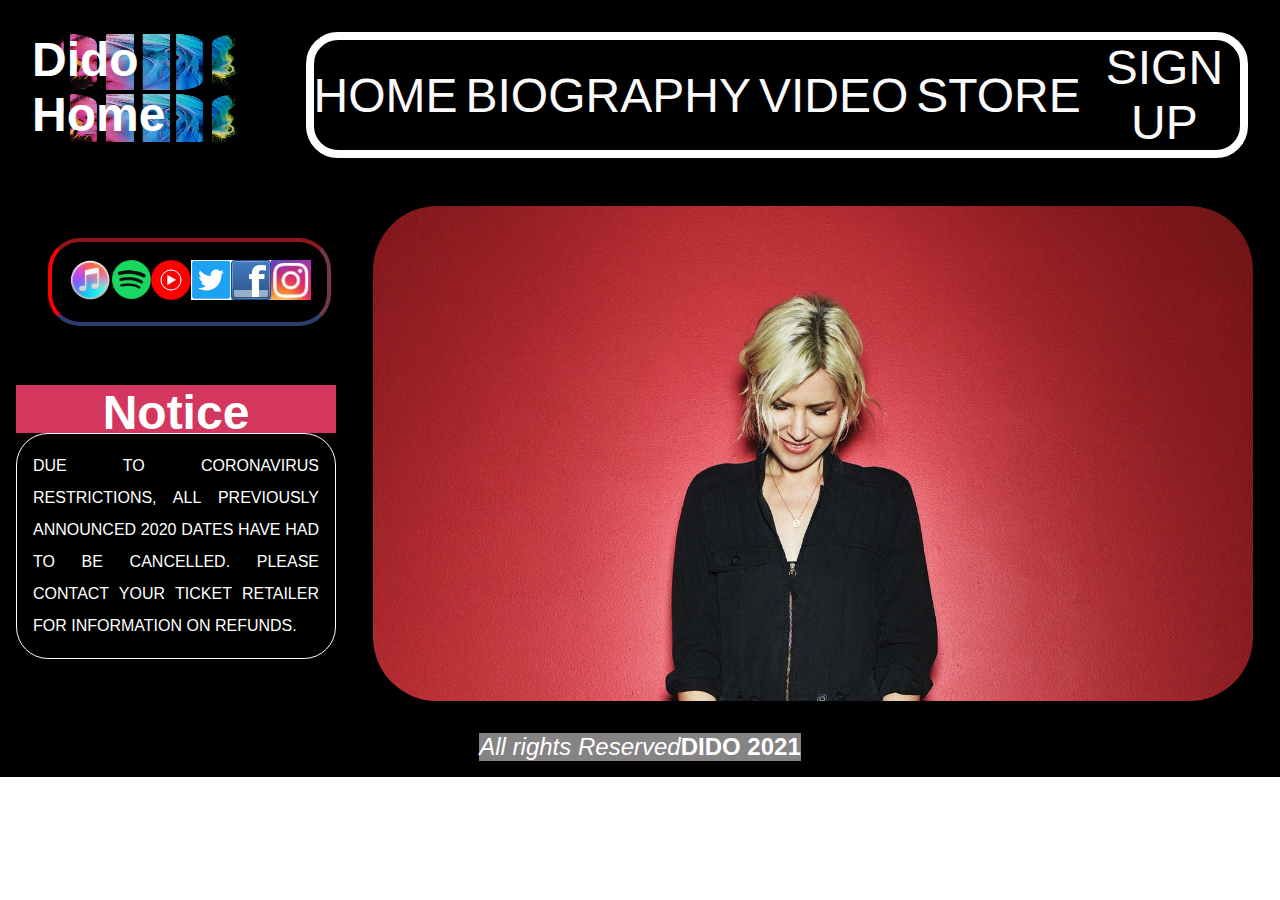
<file: index.html>
<!DOCTYPE html>
<html lang="en">
  <head>
    <meta charset="UTF-8" />
    <meta http-equiv="X-UA-Compatible" content="IE=edge" />
    <meta name="viewport" content="width=device-width, initial-scale=1.0" />
    <title>.:Dido Official Website:.</title>
    <link rel="stylesheet" href="./css/style.css" />
  </head>
  <body>
    <div class="grid-container">
      <div class="header">
        <!--Comienzo encabezado de mi sitio-->
        <div>
          <h1 class="h1home">Dido Home</h1>
        </div>
        <div>
          <nav id="menu">
            <a href="./index.html">HOME</a>
            <a href="./linksinternos/biography.html">BIOGRAPHY</a>
            <a href="./linksinternos/video.html">VIDEO</a>
            <a href="./linksinternos/store.html">STORE</a>
            <a href="./linksinternos/signup.html">SIGN UP</a>
          </nav>
        </div>
        <!--Fin encabezado de mi sitio-->
      </div>
      <div class="aside">
        <!--Comienzo barra multimedia de mi sitio-->
        <a
          title="Itunes"
          href="https://music.apple.com/us/album/still-on-my-mind/1440916012"
          target="_blank"
          ><img src="./imagenes/itunes.png" alt="Itunes" ; height="44rem" ;
        /></a>
        <a
          title="Spotify"
          href="https://open.spotify.com/album/5AR3jURU3vmoJiGzpjY4Xn"
          target="_blank"
          ><img src="./imagenes/spotify.png" alt="Spotify" ; height="40rem" ;
        /></a>
        <a
          title="Youtube Music"
          href="https://music.youtube.com/playlist?list=OLAK5uy_m5R2TiUvhe8fm9AoHM094UgWAqKd22DdA"
          target="_blank"
          ><img
            src="./imagenes/Youtube-Music-Logo.jpg"
            alt="Youtube Music"
            ;
            height="40rem"
        /></a>
        <a
          title="Twitter"
          href="https://twitter.com/didoofficial?lang=en"
          target="_blank"
          ><img src="./imagenes/twitter.png" alt="Twitter" ; height="40rem"
        /></a>
        <a title="Facebook" href="https://www.facebook.com/dido" target="_blank"
          ><img src="./imagenes/facebook.png" alt="Facebook" ; height="40rem"
        /></a>
        <a
          title="Instagram"
          href="https://www.instagram.com/dido"
          target="_blank"
          ><img src="./imagenes/instagram.png" alt="Instagram" ; height="40rem"
        /></a>
      </div>
      <!--Fin barra multimedia de mi sitio-->
      <div class="home-picture">
        <!--Comienzo contenido principal de mi sitio-->
        <img src="./imagenes/bigpict.jpg" ; class="homepic" />
      </div>
      <div class="notice">
        <h3 class="title">Notice</h3>
        <p class="text">
          DUE TO CORONAVIRUS RESTRICTIONS, ALL PREVIOUSLY ANNOUNCED 2020 DATES
          HAVE HAD TO BE CANCELLED. PLEASE CONTACT YOUR TICKET RETAILER FOR
          INFORMATION ON REFUNDS.
        </p>
      </div>
      <!--Fin contenido principal de mi sitio-->
      <div class="footer">
        <!-- Comienzo del pie de pagina -->
        <footer>
          <p class="footer">
            <em> All rights Reserved </em> <strong> DIDO 2021</strong>
          </p>
        </footer>
        <!-- Fin del pie de pagina -->
      </div>
    </div>
  </body>
</html>
</file>
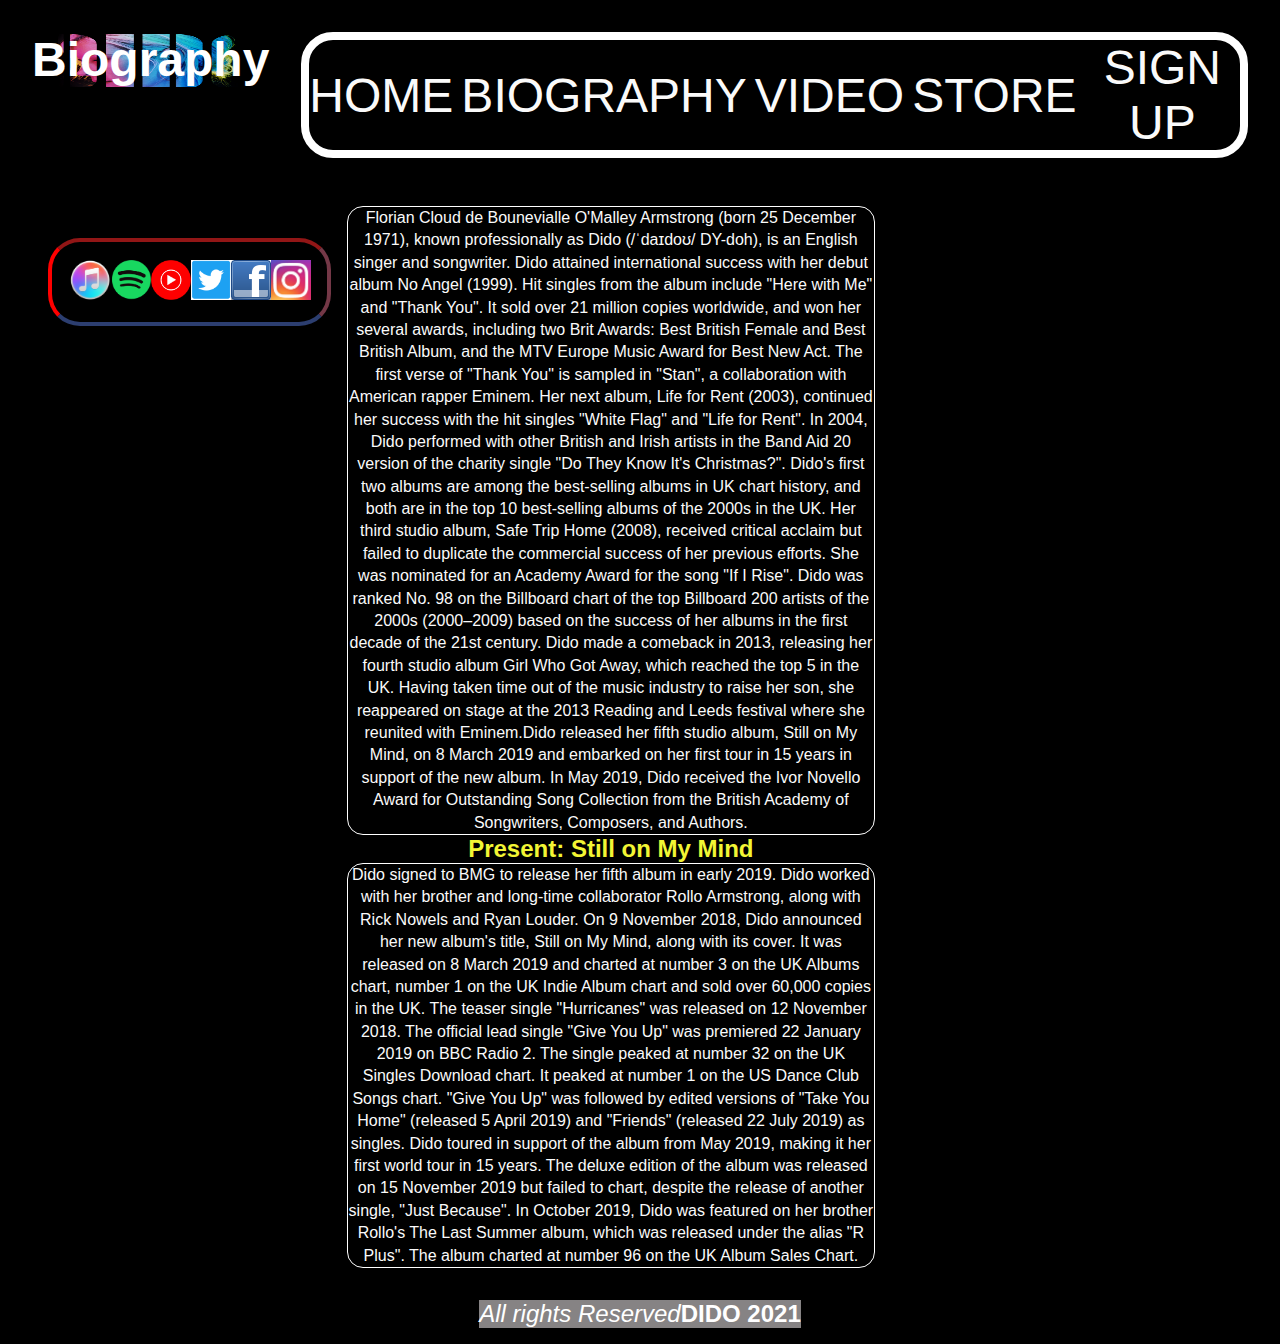
<file: linksinternos/biography.html>
<!DOCTYPE html>
<html lang="en">
  <head>
    <meta charset="UTF-8" />
    <meta http-equiv="X-UA-Compatible" content="IE=edge" />
    <meta name="viewport" content="width=device-width, initial-scale=1.0" />
    <title>.:Dido Official Website:.</title>
    <link rel="stylesheet" href="../css/style.css" />
  </head>
  <body>
    <div class="grid-container">
      <div class="header">
        <!--Comienzo encabezado de mi sitio-->
        <div>
          <h1 class="h1home">Biography</h1>
        </div>
        <div>
          <nav id="menu">
            <a href="../index.html">HOME</a>
            <a href="./biography.html">BIOGRAPHY</a>
            <a href="./video.html">VIDEO</a>
            <a href="./store.html">STORE</a>
            <a href="./signup.html">SIGN UP</a>
          </nav>
        </div>
        <!--Fin encabezado de mi sitio-->
      </div>
      <div class="aside">
        <!--Comienzo barra multimedia de mi sitio-->
        <a
          title="Itunes"
          href="https://music.apple.com/us/album/still-on-my-mind/1440916012"
          target="_blank"
          ><img src="../imagenes/itunes.png" alt="Itunes" ; height="44rem" ;
        /></a>
        <a
          title="Spotify"
          href="https://open.spotify.com/album/5AR3jURU3vmoJiGzpjY4Xn"
          target="_blank"
          ><img src="../imagenes/spotify.png" alt="Spotify" ; height="40rem" ;
        /></a>
        <a
          title="Youtube Music"
          href="https://music.youtube.com/playlist?list=OLAK5uy_m5R2TiUvhe8fm9AoHM094UgWAqKd22DdA"
          target="_blank"
          ><img
            src="../imagenes/Youtube-Music-Logo.jpg"
            alt="Youtube Music"
            ;
            height="40rem"
        /></a>
        <a
          title="Twitter"
          href="https://twitter.com/didoofficial?lang=en"
          target="_blank"
          ><img src="../imagenes/twitter.png" alt="Twitter" ; height="40rem"
        /></a>
        <a title="Facebook" href="https://www.facebook.com/dido" target="_blank"
          ><img src="../imagenes/facebook.png" alt="Facebook" ; height="40rem"
        /></a>
        <a
          title="Instagram"
          href="https://www.instagram.com/dido"
          target="_blank"
          ><img
            src="../imagenes/instagram.png"
            alt="Instagram"
            ;
            height="40rem"
        /></a>
      </div>
      <!--Fin barra multimedia de mi sitio-->
      <div>
        <!--Comienzo contenido principal de mi sitio-->
        <p
          class="biotext"
          <link
          href="https://fonts.googleapis.com/css2?family=Open+Sans+Condensed:wght@300&display=swap"
          rel="stylesheet"
        >
          Florian Cloud de Bounevialle O'Malley Armstrong (born 25 December
          1971), known professionally as Dido (/ˈdaɪdoʊ/ DY-doh), is an English
          singer and songwriter. Dido attained international success with her
          debut album No Angel (1999). Hit singles from the album include "Here
          with Me" and "Thank You". It sold over 21 million copies worldwide,
          and won her several awards, including two Brit Awards: Best British
          Female and Best British Album, and the MTV Europe Music Award for Best
          New Act. The first verse of "Thank You" is sampled in "Stan", a
          collaboration with American rapper Eminem. Her next album, Life for
          Rent (2003), continued her success with the hit singles "White Flag"
          and "Life for Rent". In 2004, Dido performed with other British and
          Irish artists in the Band Aid 20 version of the charity single "Do
          They Know It's Christmas?". Dido's first two albums are among the
          best-selling albums in UK chart history, and both are in the top 10
          best-selling albums of the 2000s in the UK. Her third studio album,
          Safe Trip Home (2008), received critical acclaim but failed to
          duplicate the commercial success of her previous efforts. She was
          nominated for an Academy Award for the song "If I Rise". Dido was
          ranked No. 98 on the Billboard chart of the top Billboard 200 artists
          of the 2000s (2000–2009) based on the success of her albums in the
          first decade of the 21st century. Dido made a comeback in 2013,
          releasing her fourth studio album Girl Who Got Away, which reached the
          top 5 in the UK. Having taken time out of the music industry to raise
          her son, she reappeared on stage at the 2013 Reading and Leeds
          festival where she reunited with Eminem.Dido released her fifth studio
          album, Still on My Mind, on 8 March 2019 and embarked on her first
          tour in 15 years in support of the new album. In May 2019, Dido
          received the Ivor Novello Award for Outstanding Song Collection from
          the British Academy of Songwriters, Composers, and Authors.
        </p>
        <h2>Present: Still on My Mind</h2>
        <p class="biotext">
          Dido signed to BMG to release her fifth album in early 2019. Dido
          worked with her brother and long-time collaborator Rollo Armstrong,
          along with Rick Nowels and Ryan Louder. On 9 November 2018, Dido
          announced her new album's title, Still on My Mind, along with its
          cover. It was released on 8 March 2019 and charted at number 3 on the
          UK Albums chart, number 1 on the UK Indie Album chart and sold over
          60,000 copies in the UK. The teaser single "Hurricanes" was released
          on 12 November 2018. The official lead single "Give You Up" was
          premiered 22 January 2019 on BBC Radio 2. The single peaked at number
          32 on the UK Singles Download chart. It peaked at number 1 on the US
          Dance Club Songs chart. "Give You Up" was followed by edited versions
          of "Take You Home" (released 5 April 2019) and "Friends" (released 22
          July 2019) as singles. Dido toured in support of the album from May
          2019, making it her first world tour in 15 years. The deluxe edition
          of the album was released on 15 November 2019 but failed to chart,
          despite the release of another single, "Just Because". In October
          2019, Dido was featured on her brother Rollo's The Last Summer album,
          which was released under the alias "R Plus". The album charted at
          number 96 on the UK Album Sales Chart.
        </p>
      </div>
      <!--Fin contenido principal de mi sitio-->
      <div class="footer">
        <!-- Comienzo del pie de pagina -->
        <footer>
          <p class="footer">
            <em> All rights Reserved </em> <strong> DIDO 2021</strong>
          </p>
        </footer>
        <!-- Fin del pie de pagina -->
      </div>
    </div>
  </body>
</html>
</file>
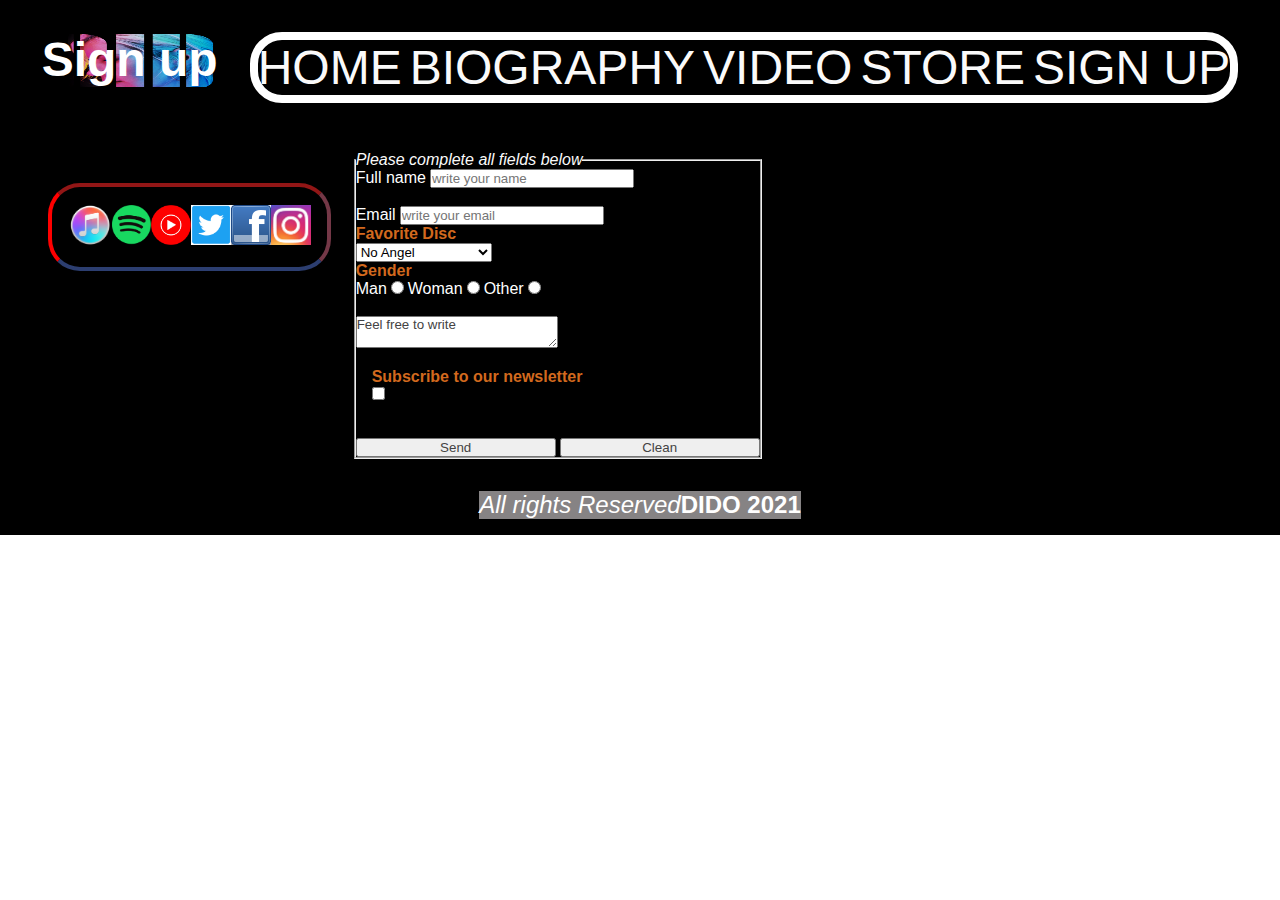
<file: linksinternos/signup.html>
<!DOCTYPE html>
<html lang="en">
  <head>
    <meta charset="UTF-8" />
    <meta http-equiv="X-UA-Compatible" content="IE=edge" />
    <meta name="viewport" content="width=device-width, initial-scale=1.0" />
    <title>.:Dido Official Website:.</title>
    <link rel="stylesheet" href="../css/style.css" />
  </head>
  <body>
    <div class="grid-container">
      <div class="header">
        <!--Comienzo encabezado de mi sitio-->
        <div>
          <h1 class="h1home">Sign up</h1>
        </div>
        <div>
          <nav id="menu">
            <a href="../index.html">HOME</a>
            <a href="./biography.html">BIOGRAPHY</a>
            <a href="./video.html">VIDEO</a>
            <a href="./store.html">STORE</a>
            <a href="./signup.html">SIGN UP</a>
          </nav>
        </div>
        <!--Fin encabezado de mi sitio-->
      </div>
      <div class="aside">
        <!--Comienzo barra multimedia de mi sitio-->
        <a
          title="Itunes"
          href="https://music.apple.com/us/album/still-on-my-mind/1440916012"
          target="_blank"
          ><img src="../imagenes/itunes.png" alt="Itunes" ; height="44rem" ;
        /></a>
        <a
          title="Spotify"
          href="https://open.spotify.com/album/5AR3jURU3vmoJiGzpjY4Xn"
          target="_blank"
          ><img src="../imagenes/spotify.png" alt="Spotify" ; height="40rem" ;
        /></a>
        <a
          title="Youtube Music"
          href="https://music.youtube.com/playlist?list=OLAK5uy_m5R2TiUvhe8fm9AoHM094UgWAqKd22DdA"
          target="_blank"
          ><img
            src="../imagenes/Youtube-Music-Logo.jpg"
            alt="Youtube Music"
            ;
            height="40rem"
        /></a>
        <a
          title="Twitter"
          href="https://twitter.com/didoofficial?lang=en"
          target="_blank"
          ><img src="../imagenes/twitter.png" alt="Twitter" ; height="40rem"
        /></a>
        <a title="Facebook" href="https://www.facebook.com/dido" target="_blank"
          ><img src="../imagenes/facebook.png" alt="Facebook" ; height="40rem"
        /></a>
        <a
          title="Instagram"
          href="https://www.instagram.com/dido"
          target="_blank"
          ><img
            src="../imagenes/instagram.png"
            alt="Instagram"
            ;
            height="40rem"
        /></a>
      </div>
      <!--Fin barra multimedia de mi sitio-->
      <div id="formdad">
        <!--Comienzo contenido principal de mi sitio-->
        <form
          id="formulario"
          action="envia.php"
          method="POST"
          enctype="multipart/form-data"
        >
          <fieldset>
            <legend class="FormTitle">Please complete all fields below</legend>
            <label for="fullname">Full name</label>
            <input
              type="text"
              name="fullname"
              placeholder="write your name"
              ;
              class="ta"
              maxlength="100"
            />
            <br />
            <br />
            <label for="email">Email</label>
            <input
              type="text"
              name="email"
              placeholder="write your email"
              ;
              class="ta"
              maxlength="100"
            />
            <br />
            <h4>Favorite Disc</h4>
            <select name="Disc">
              <option value="No Angel">No Angel</option>
              <option value="Life for Rent">Life for Rent</option>
              <option value="Safe Trip Home">Safe Trip Home</option>
              <option value="Girl Who Got Away">Girl Who Got Away</option>
              <option value="Still on My Mind">Still On My Mind</option>
            </select>
            <br />
            <h4>Gender</h4>
            <label>Man</label>
            <input type="radio" name="gender" value="Man" />
            <label>Woman</label>
            <input type="radio" name="gender" value="Woman" />
            <label>Other</label>
            <input type="radio" name="gender" value="Other" />
            <br />
            <br />
            <textarea class="ta">Feel free to write</textarea>
            <br />
            <div>
              <h5>Subscribe to our newsletter</h5>
              <input type="checkbox" name="newsletter" value="1" />
            </div>
            <br />
            <input type="submit" name="submit" value="Send" ; class="ta" />
            <input type="reset" name="reset" value="Clean" ; class="ta" />
          </fieldset>
        </form>
      </div>
      <!--Fin contenido principal de mi sitio-->
      <div class="footer">
        <!-- Comienzo del pie de pagina -->
        <footer>
          <p class="footer">
            <em> All rights Reserved </em> <strong> DIDO 2021</strong>
          </p>
        </footer>
        <!-- Fin del pie de pagina -->
      </div>
    </div>
  </body>
</html>
</file>
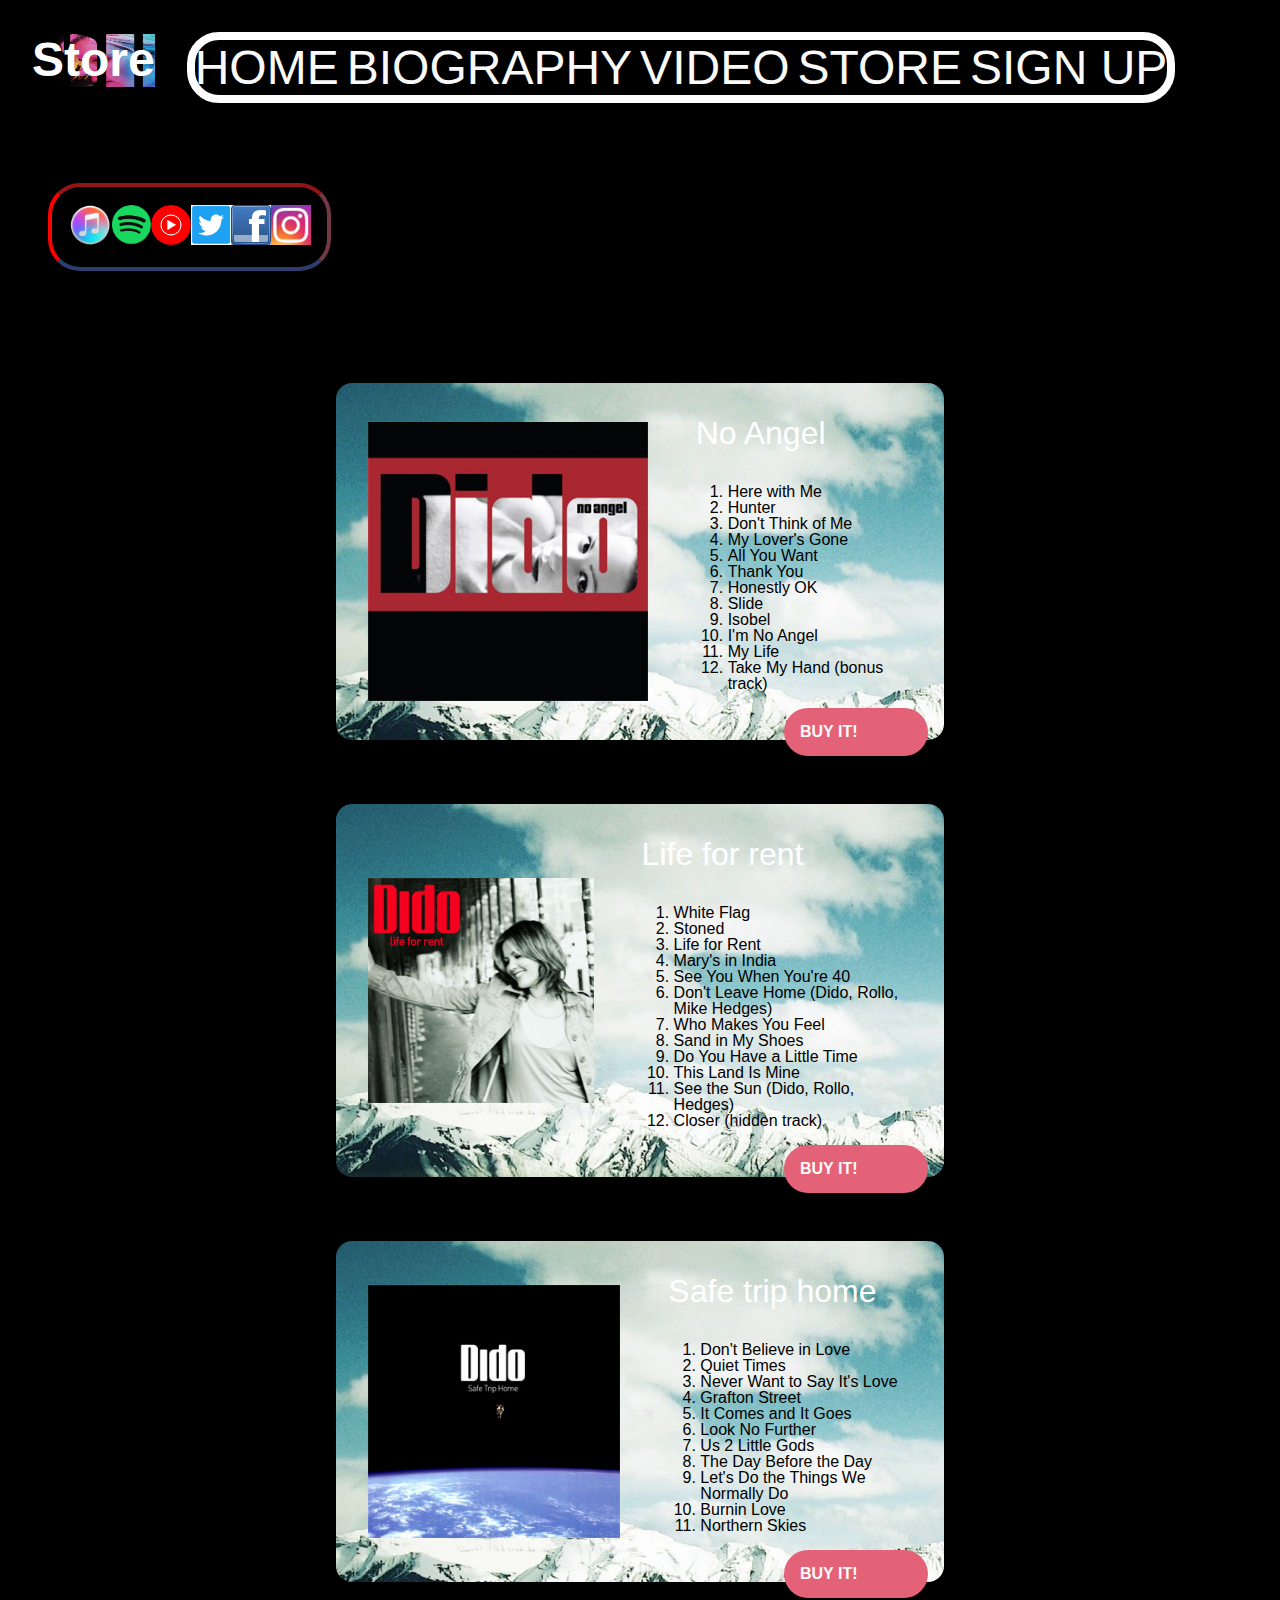
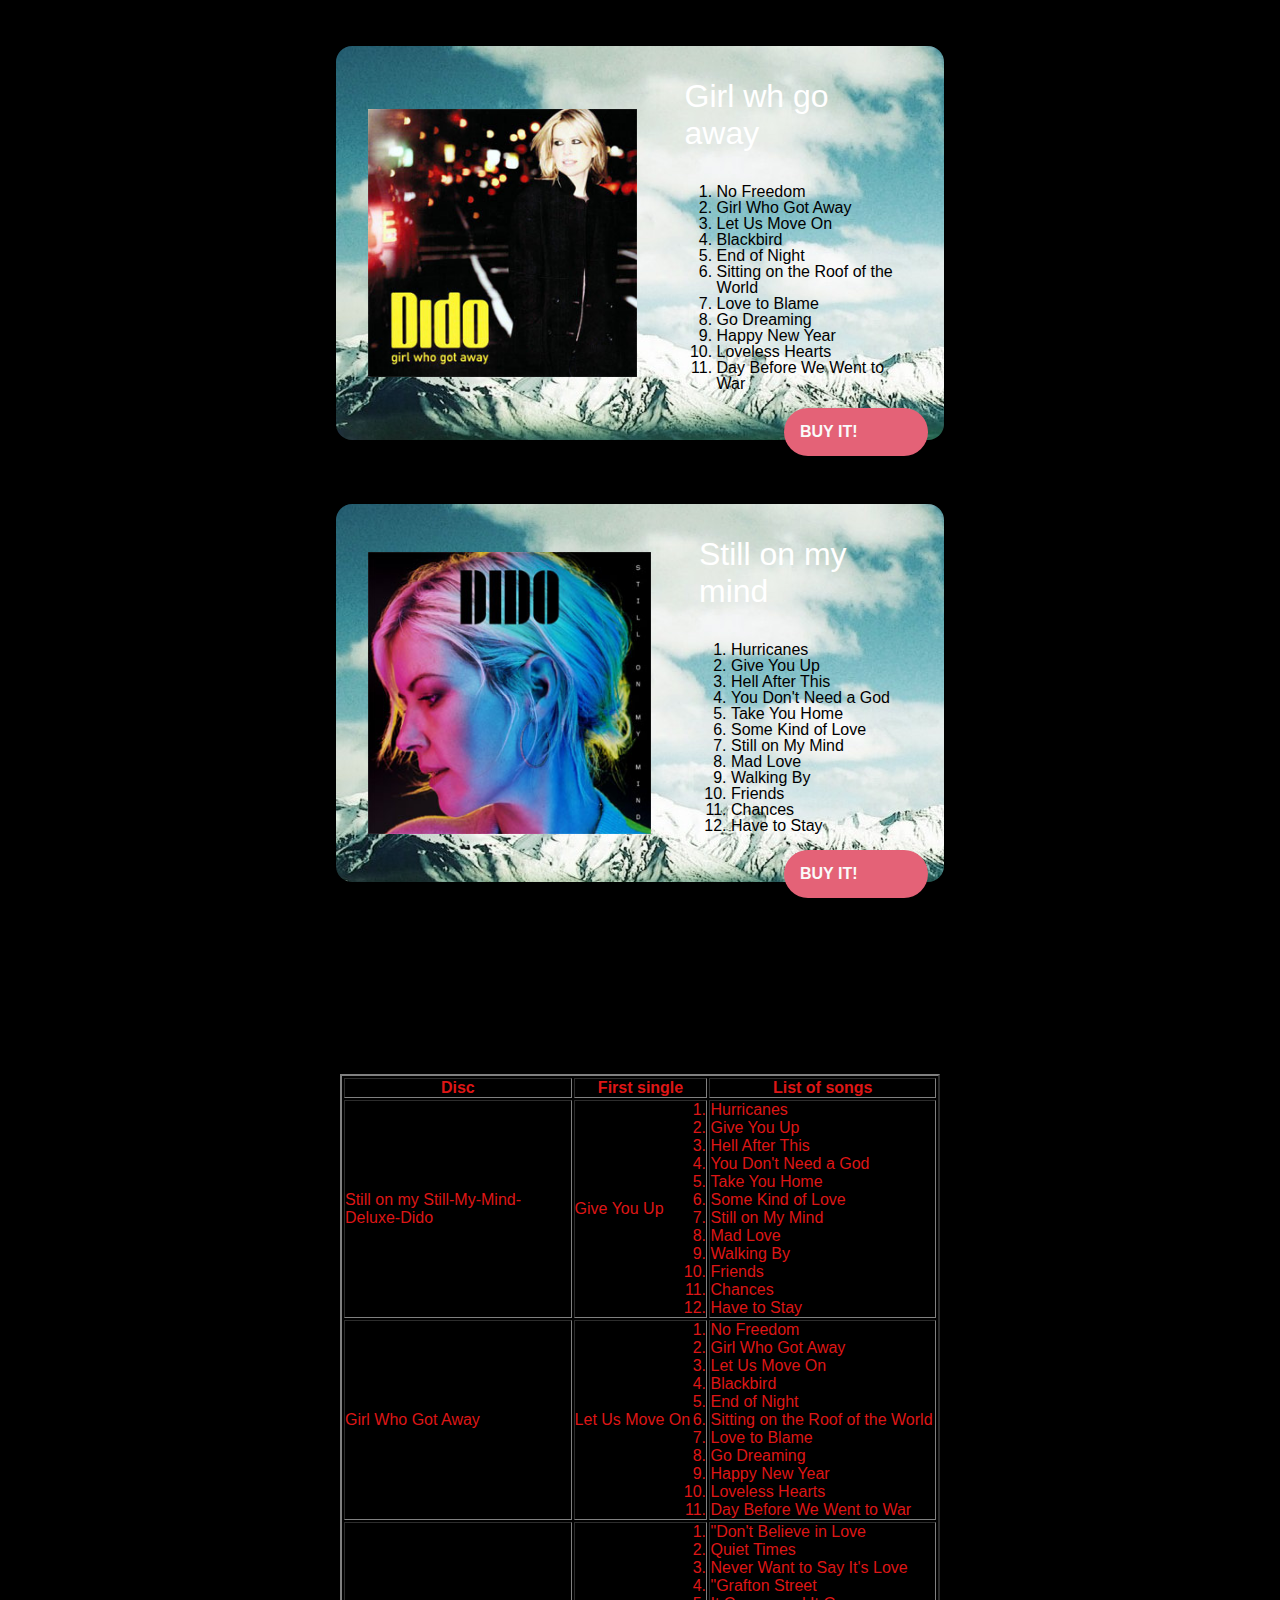
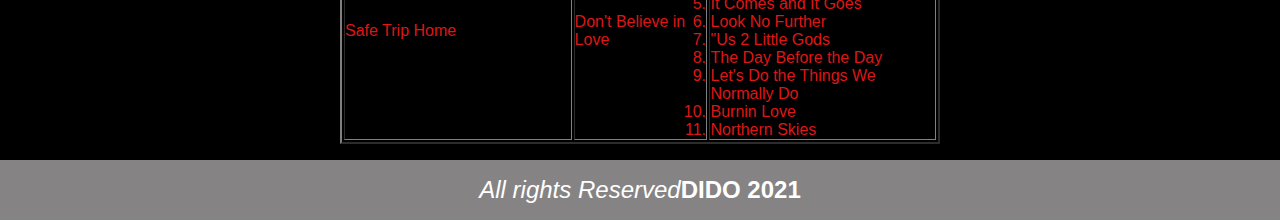
<file: linksinternos/store.html>
<!DOCTYPE html>
<html lang="en">
  <head>
    <meta charset="UTF-8" />
    <meta http-equiv="X-UA-Compatible" content="IE=edge" />
    <meta name="viewport" content="width=device-width, initial-scale=1.0" />
    <title>.:Dido Official Website:.</title>
    <link rel="stylesheet" href="../css/style.css" />
  </head>
  <body>
    <div class="grid-store-container">
      <div class="header">
        <!--Comienzo encabezado de mi sitio-->
        <div>
          <h1 class="h1home">Store</h1>
        </div>
        <div>
          <nav id="menu">
            <a href="../index.html">HOME</a>
            <a href="./biography.html">BIOGRAPHY</a>
            <a href="./video.html">VIDEO</a>
            <a href="./store.html">STORE</a>
            <a href="./signup.html">SIGN UP</a>
          </nav>
        </div>
      </div>
      <!--Fin encabezado de mi sitio-->
      <div class="aside">
        <!--Comienzo barra multimedia de mi sitio-->
        <a
          title="Itunes"
          href="https://music.apple.com/us/album/still-on-my-mind/1440916012"
          target="_blank"
          ><img src="../imagenes/itunes.png" alt="Itunes" ; height="44rem" ;
        /></a>
        <a
          title="Spotify"
          href="https://open.spotify.com/album/5AR3jURU3vmoJiGzpjY4Xn"
          target="_blank"
          ><img src="../imagenes/spotify.png" alt="Spotify" ; height="40rem" ;
        /></a>
        <a
          title="Youtube Music"
          href="https://music.youtube.com/playlist?list=OLAK5uy_m5R2TiUvhe8fm9AoHM094UgWAqKd22DdA"
          target="_blank"
          ><img
            src="../imagenes/Youtube-Music-Logo.jpg"
            alt="Youtube Music"
            ;
            height="40rem"
        /></a>
        <a
          title="Twitter"
          href="https://twitter.com/didoofficial?lang=en"
          target="_blank"
          ><img src="../imagenes/twitter.png" alt="Twitter" ; height="40rem"
        /></a>
        <a title="Facebook" href="https://www.facebook.com/dido" target="_blank"
          ><img src="../imagenes/facebook.png" alt="Facebook" ; height="40rem"
        /></a>
        <a
          title="Instagram"
          href="https://www.instagram.com/dido"
          target="_blank"
          ><img
            src="../imagenes/instagram.png"
            alt="Instagram"
            ;
            height="40rem"
        /></a>
      </div>
      <!--Fin barra multimedia de mi sitio-->
      <div class="container-store">
        <!--Comienzo contenido principal de mi sitio-->
        <div class="contenedor__cards">
          <div class="card">
            <div class="card__thumbnail">
              <img
                src="../imagenes/no_angel.jpg"
                alt="No-Angel-Dido"
                class="card__img"
              />
            </div>
            <div class="card__textos">
              <h3 class="card__titulo">No Angel</h3>
              <ol class="card__extracto">
                <li>Here with Me</li>
                <li>Hunter</li>
                <li>Don't Think of Me</li>
                <li>My Lover's Gone</li>
                <li>All You Want</li>
                <li>Thank You</li>
                <li>Honestly OK</li>
                <li>Slide</li>
                <li>Isobel</li>
                <li>I'm No Angel</li>
                <li>My Life</li>
                <li>Take My Hand (bonus track)</li>
              </ol>
              <a
                href="https://www.amazon.com/No-Angel-Dido/dp/B00000IAU3/ref=sr_1_4?dchild=1&keywords=dido&qid=1625367212&refinements=p_n_condition-type%3A1294428011&rnid=1294426011&s=music&sr=1-4"
                target="_blank"
                class="boton boton--absolute"
              >
                <span class="boton__texto">BUY IT! </span>
              </a>
            </div>
          </div>
          <div class="card">
            <div class="card__thumbnail">
              <img
                src="../imagenes/life_for_rent.jpg"
                alt="Life-Rent-Dido"
                class="card__img"
              />
            </div>
            <div class="card__textos">
              <h3 class="card__titulo">Life for rent</h3>
              <ol class="card__extracto">
                <li>White Flag</li>
                <li>Stoned</li>
                <li>Life for Rent</li>
                <li>Mary's in India</li>
                <li>See You When You're 40</li>
                <li>Don't Leave Home (Dido, Rollo, Mike Hedges)</li>
                <li>Who Makes You Feel</li>
                <li>Sand in My Shoes</li>
                <li>Do You Have a Little Time</li>
                <li>This Land Is Mine</li>
                <li>See the Sun (Dido, Rollo, Hedges)</li>
                <li>Closer (hidden track)</li>
              </ol>
              <a
                href="https://www.amazon.com/Life-Rent-Dido/dp/B000089RVR/ref=sr_1_6?dchild=1&keywords=dido&qid=1625367212&refinements=p_n_condition-type%3A1294428011&rnid=1294426011&s=music&sr=1-6"
                target="_blank"
                class="boton boton--absolute"
              >
                <span class="boton__texto">BUY IT! </span>
              </a>
            </div>
          </div>
          <div class="card">
            <div class="card__thumbnail">
              <img
                src="../imagenes/safe_trip_home.jpg"
                alt="Safe-Trip-Home-Dido"
                class="card__img"
              />
            </div>
            <div class="card__textos">
              <h3 class="card__titulo">Safe trip home</h3>
              <ol class="card__extracto">
                <li>Don't Believe in Love</li>
                <li>Quiet Times</li>
                <li>Never Want to Say It's Love</li>
                <li>Grafton Street</li>
                <li>It Comes and It Goes</li>
                <li>Look No Further</li>
                <li>Us 2 Little Gods</li>
                <li>The Day Before the Day</li>
                <li>Let's Do the Things We Normally Do</li>
                <li>Burnin Love</li>
                <li>Northern Skies</li>
              </ol>
              <a
                href="https://www.amazon.com/Safe-Trip-Home-Dido/dp/B001EO2UKO/ref=sr_1_5?dchild=1&keywords=dido&qid=1625367212&refinements=p_n_condition-type:1294428011&rnid=1294426011&s=music&sr=1-5"
                target="_blank"
                class="boton boton--absolute"
              >
                <span class="boton__texto">BUY IT! </span>
              </a>
            </div>
          </div>
          <div class="card">
            <div class="card__thumbnail">
              <img
                src="../imagenes/girl_who_go_away.jpg"
                alt="Girl-Who-Got-Away-Dido"
                class="card__img"
              />
            </div>
            <div class="card__textos">
              <h3 class="card__titulo">Girl wh go away</h3>
              <ol class="card__extracto">
                <li>No Freedom</li>
                <li>Girl Who Got Away</li>
                <li>Let Us Move On</li>
                <li>Blackbird</li>
                <li>End of Night</li>
                <li>Sitting on the Roof of the World</li>
                <li>Love to Blame</li>
                <li>Go Dreaming</li>
                <li>Happy New Year</li>
                <li>Loveless Hearts</li>
                <li>Day Before We Went to War</li>
              </ol>
              <a
                href="https://www.amazon.com/Girl-Who-Got-Away-Dido/dp/B00B9LNJ9I/ref=sr_1_1?dchild=1&keywords=dido+Girl+Who+Got+Away&qid=1625368196&s=music&sr=1-1"
                target="_blank"
                class="boton boton--absolute"
              >
                <span class="boton__texto">BUY IT! </span>
              </a>
            </div>
          </div>
          <div class="card">
            <div class="card__thumbnail">
              <img
                src="../imagenes/still_on_my_mind.jpg"
                alt="Still-My-Mind-Deluxe-Dido"
                class="card__img"
              />
            </div>
            <div class="card__textos">
              <h3 class="card__titulo">Still on my mind</h3>
              <ol class="card__extracto">
                <li>Hurricanes</li>
                <li>Give You Up</li>
                <li>Hell After This</li>
                <li>You Don't Need a God</li>
                <li>Take You Home</li>
                <li>Some Kind of Love</li>
                <li>Still on My Mind</li>
                <li>Mad Love</li>
                <li>Walking By</li>
                <li>Friends</li>
                <li>Chances</li>
                <li>Have to Stay</li>
              </ol>
              <a
                href="https://www.amazon.com/Still-My-Mind-Deluxe-Dido/dp/B07Y9B1MTT/ref=sr_1_2?dchild=1&keywords=dido&qid=1625367212&refinements=p_n_condition-type%3A1294428011&rnid=1294426011&s=music&sr=1-2"
                target="_blank"
                class="boton boton--absolute"
              >
                <span class="boton__texto">BUY IT! </span>
              </a>
            </div>
          </div>
        </div>
      </div>
      <div class="table">
        <table
          width="600rem"
          border="2"
          cellpadding="2"
          cellspacing="2"
          class="table"
        >
          <tr>
            <th>Disc</th>
            <th>First single</th>
            <th>List of songs</th>
          </tr>
          <tr>
            <td>Still on my Still-My-Mind-Deluxe-Dido</td>
            <td>Give You Up</td>
            <td>
              <ol>
                <li>Hurricanes</li>
                <li>Give You Up</li>
                <li>Hell After This</li>
                <li>You Don't Need a God</li>
                <li>Take You Home</li>
                <li>Some Kind of Love</li>
                <li>Still on My Mind</li>
                <li>Mad Love</li>
                <li>Walking By</li>
                <li>Friends</li>
                <li>Chances</li>
                <li>Have to Stay</li>
              </ol>
            </td>
          </tr>
          <tr>
            <td>Girl Who Got Away</td>
            <td>Let Us Move On</td>
            <td>
              <ol>
                <li>No Freedom</li>
                <li>Girl Who Got Away</li>
                <li>Let Us Move On</li>
                <li>Blackbird</li>
                <li>End of Night</li>
                <li>Sitting on the Roof of the World</li>
                <li>Love to Blame</li>
                <li>Go Dreaming</li>
                <li>Happy New Year</li>
                <li>Loveless Hearts</li>
                <li>Day Before We Went to War</li>
              </ol>
            </td>
          </tr>
          <tr>
            <td>Safe Trip Home</td>
            <td>Don't Believe in Love</td>
            <td>
              <ol>
                <li>"Don't Believe in Love</li>
                <li>Quiet Times</li>
                <li>Never Want to Say It's Love</li>
                <li>"Grafton Street</li>
                <li>It Comes and It Goes</li>
                <li>Look No Further</li>
                <li>"Us 2 Little Gods</li>
                <li>The Day Before the Day</li>
                <li>Let's Do the Things We Normally Do</li>
                <li>Burnin Love</li>
                <li>Northern Skies</li>
              </ol>
            </td>
          </tr>
        </table>
      </div>
      <!--Fin contenido principal de mi sitio-->
      <div class="footer">
        <!-- Comienzo del pie de pagina -->
        <footer>
          <p class="footer">
            <em> All rights Reserved </em> <strong> DIDO 2021</strong>
          </p>
        </footer>
        <!-- Fin del pie de pagina -->
      </div>
    </div>
  </body>
</html>
</file>
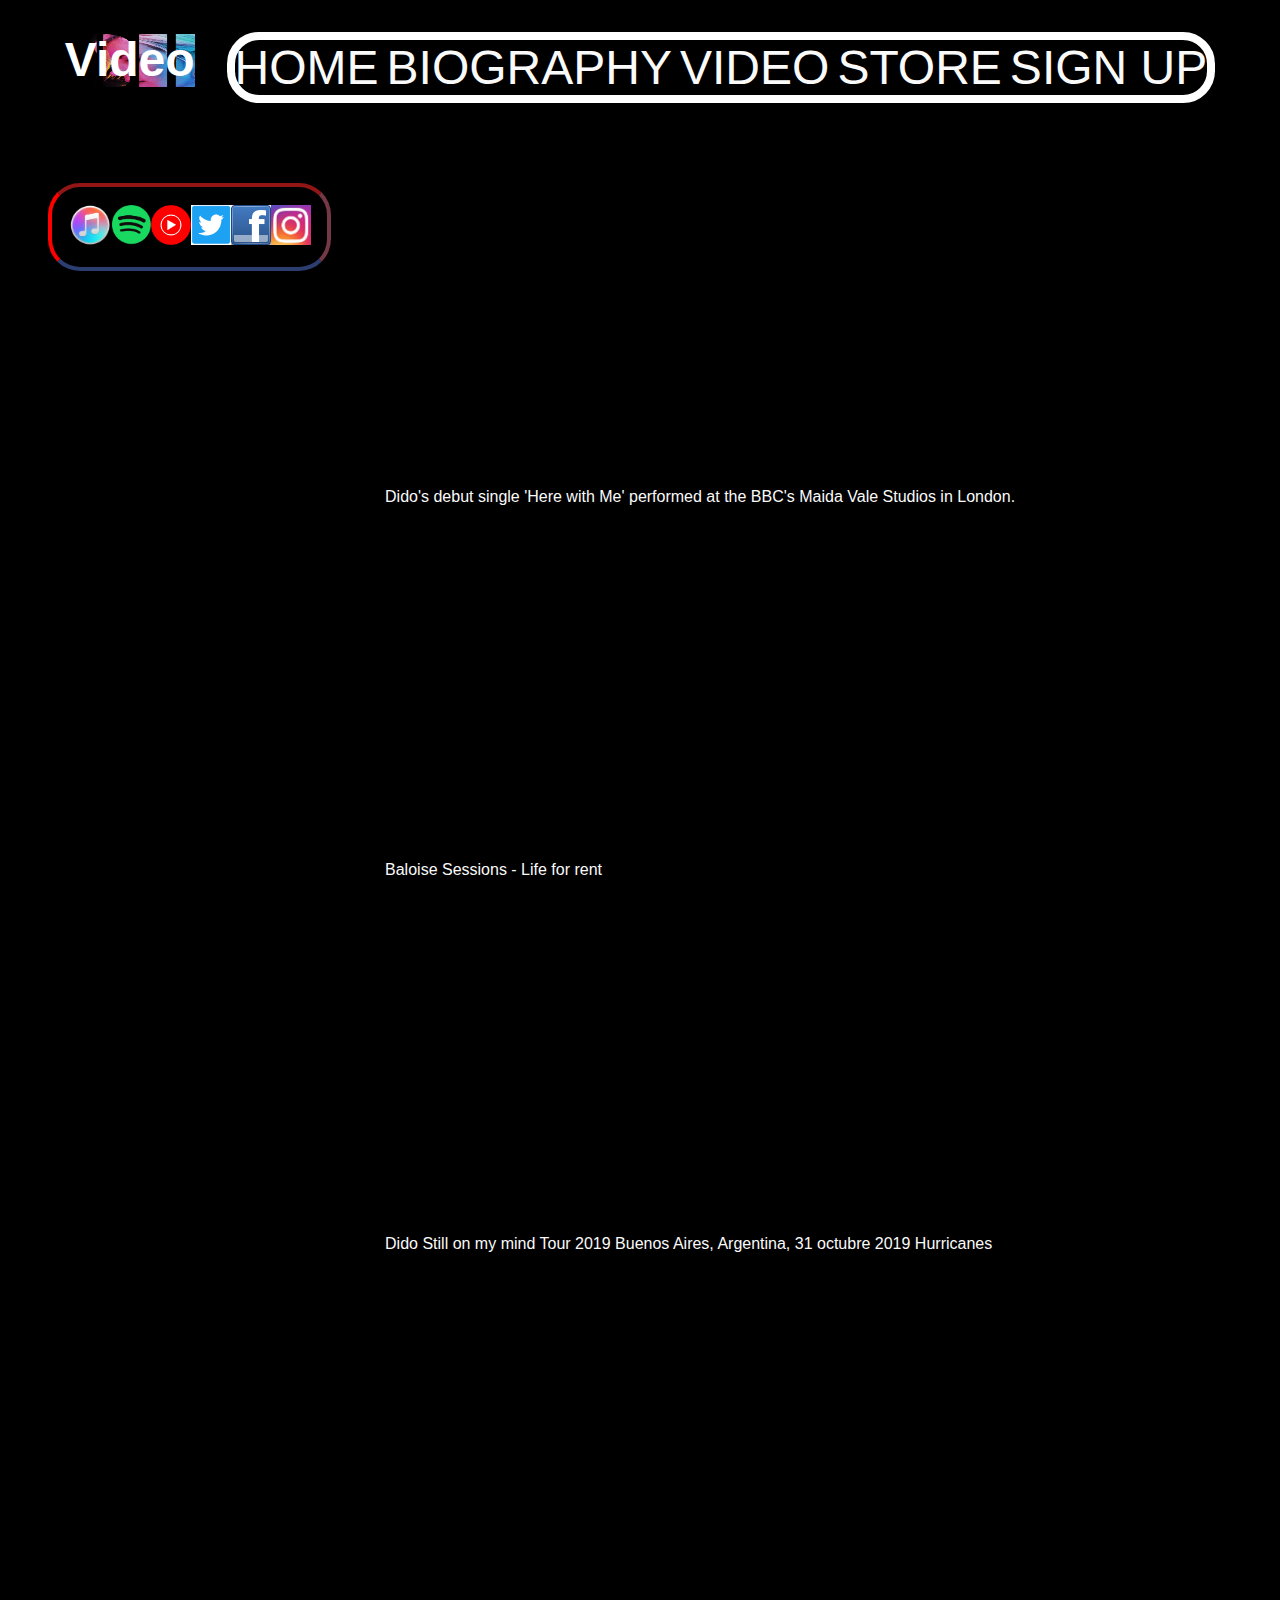
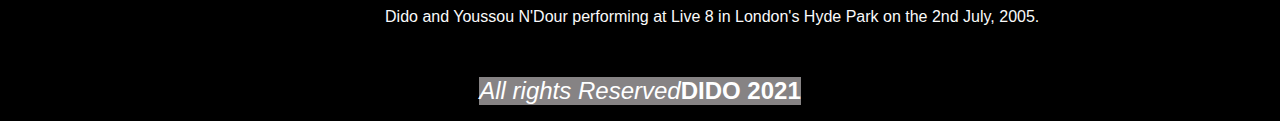
<file: linksinternos/video.html>
<!DOCTYPE html>
<html lang="en">
  <head>
    <meta charset="UTF-8" />
    <meta http-equiv="X-UA-Compatible" content="IE=edge" />
    <meta name="viewport" content="width=device-width, initial-scale=1.0" />
    <title>.:Dido Official Website:.</title>
    <link rel="stylesheet" href="../css/style.css" />
  </head>
  <body>
    <div class="grid-container">
      <div class="header">
        <!--Comienzo encabezado de mi sitio-->
        <div>
          <h1 class="h1home">Video</h1>
        </div>
        <div>
          <nav id="menu">
            <a href="../index.html">HOME</a>
            <a href="./biography.html">BIOGRAPHY</a>
            <a href="./video.html">VIDEO</a>
            <a href="./store.html">STORE</a>
            <a href="./signup.html">SIGN UP</a>
          </nav>
        </div>
        <!--Fin encabezado de mi sitio-->
      </div>
      <div class="aside">
        <!--Comienzo barra multimedia de mi sitio-->
        <a
          title="Itunes"
          href="https://music.apple.com/us/album/still-on-my-mind/1440916012"
          target="_blank"
          ><img src="../imagenes/itunes.png" alt="Itunes" ; height="44rem" ;
        /></a>
        <a
          title="Spotify"
          href="https://open.spotify.com/album/5AR3jURU3vmoJiGzpjY4Xn"
          target="_blank"
          ><img src="../imagenes/spotify.png" alt="Spotify" ; height="40rem" ;
        /></a>
        <a
          title="Youtube Music"
          href="https://music.youtube.com/playlist?list=OLAK5uy_m5R2TiUvhe8fm9AoHM094UgWAqKd22DdA"
          target="_blank"
          ><img
            src="../imagenes/Youtube-Music-Logo.jpg"
            alt="Youtube Music"
            ;
            height="40rem"
        /></a>
        <a
          title="Twitter"
          href="https://twitter.com/didoofficial?lang=en"
          target="_blank"
          ><img src="../imagenes/twitter.png" alt="Twitter" ; height="40rem"
        /></a>
        <a title="Facebook" href="https://www.facebook.com/dido" target="_blank"
          ><img src="../imagenes/facebook.png" alt="Facebook" ; height="40rem"
        /></a>
        <a
          title="Instagram"
          href="https://www.instagram.com/dido"
          target="_blank"
          ><img
            src="../imagenes/instagram.png"
            alt="Instagram"
            ;
            height="40rem"
        /></a>
      </div>
      <!--Fin barra multimedia de mi sitio-->
      <div class="container-video">
        <!--Comienzo contenido principal de mi sitio-->
        <div>
          <iframe
            class="video"
            width="560"
            height="315"
            src="https://www.youtube.com/embed/t7YtnlzZXbs"
            title="YouTube video player"
            frameborder="0"
            allow="accelerometer; autoplay; clipboard-write; encrypted-media; gyroscope; picture-in-picture"
            allowfullscreen
          ></iframe>
          <p class="video-text">
            Dido's debut single 'Here with Me' performed at the BBC's Maida Vale
            Studios in London.
          </p>
        </div>
        <div>
          <iframe
            width="560"
            height="315"
            src="https://www.youtube.com/embed/E2GHedLIl3Y"
            title="YouTube video player"
            frameborder="0"
            allow="accelerometer; autoplay; clipboard-write; encrypted-media; gyroscope; picture-in-picture"
            allowfullscreen
          ></iframe>
          <p class="video-text">Baloise Sessions - Life for rent</p>
        </div>
        <div>
          <iframe
            width="560"
            height="315"
            src="https://www.youtube.com/embed/G-xpGBUSt98"
            title="YouTube video player"
            frameborder="0"
            allow="accelerometer; autoplay; clipboard-write; encrypted-media; gyroscope; picture-in-picture"
            allowfullscreen
          ></iframe>
          <p class="video-text">
            Dido Still on my mind Tour 2019 Buenos Aires, Argentina, 31 octubre
            2019 Hurricanes
          </p>
        </div>
        <div>
          <iframe
            width="560"
            height="315"
            src="https://www.youtube.com/embed/ZmnLou3lSAk"
            title="YouTube video player"
            frameborder="0"
            allow="accelerometer; autoplay; clipboard-write; encrypted-media; gyroscope; picture-in-picture"
            allowfullscreen
          ></iframe>
          <p class="video-text">
            Dido and Youssou N'Dour performing at Live 8 in London's Hyde Park
            on the 2nd July, 2005.
          </p>
        </div>
      </div>
      <!--Fin contenido principal de mi sitio-->
      <div class="footer">
        <!-- Comienzo del pie de pagina -->
        <footer>
          <p class="footer">
            <em> All rights Reserved </em> <strong> DIDO 2021</strong>
          </p>
        </footer>
        <!-- Fin del pie de pagina -->
      </div>
    </div>
  </body>
</html>
</file>
<file: css/style.css>
* {
  padding: 0px;
  margin: 0px;
}

/* HOME */

.grid-container {
  display: grid;
  background-color: rgb(0, 0, 0);
  grid-template-areas:
    "header header header"
    "aside home-picture home-picture"
    "aside home-picture home-picture"
    "footer footer footer";
}

.grid-container div {
  background-color: rgb(0, 0, 0);

  padding: 1rem;
}

.header {
  grid-area: header;
  display: inline-flex;
  justify-content: center;
}

.aside {
  grid-area: aside;
  width: 1fr;
  border-style: outset;
  border-top: solid 0.3rem rgb(146, 22, 22);
  border-right: solid 0.3rem rgb(116, 56, 71);
  border-bottom: solid 0.3rem rgb(44, 62, 112);
  border-left: solid 0.3rem red;
  border-radius: 2rem;
  transition: all 1s ease;
  display: flex;
  grid-row: auto;
  justify-content: center;
  align-items: center;
  width: fit-content;
  height: fit-content;
  margin-top: 3rem;
  margin-left: 3rem;
}

.aside:hover {
  cursor: pointer;
  color: black;
  background: rgb(111, 112, 28);
}

.home-picture {
  grid-area: home-picture;
}

.footer {
  grid-column: footer;
}

.homepic {
  border-radius: 4rem;
  display: flex;
  width: 55rem;
}

#menu {
  color: #fafafa;
  list-style-type: none;
  display: inline-flex;
  font-family: "Gill Sans", "Gill Sans MT", Calibri, "Trebuchet MS", sans-serif;
  font-size: 3rem;
  border: solid 0.5rem white;
  text-align: center;
  align-items: center;
  transition: all 1s ease;
  border-radius: 2rem;
  gap: 0.5rem;
}

#menu:hover {
  cursor: pointer;
  color: black;
  background: rgb(214, 60, 60);
}

.menu:hover {
  color: #1784eb;
  text-decoration: blueviolet;
}

a:hover {
  text-decoration: underline;
}

a:link,
a:visited,
a:active {
  text-decoration: none;
  color: #fafafa;
}

/* BIOGRAPHY */

.h1all {
  color: rgb(255, 255, 255);
  font-family: "Gill Sans", "Gill Sans MT", Calibri, "Trebuchet MS", sans-serif;
  font-size: 3rem;
  background-color: rgb(116, 56, 71);
  width: 20rem;
  height: 3rem;
}

.biotext {
  display: flex;
  color: #fafafa;
  font-family: "Open Sans Condensed", sans-serif;
  line-height: 1.4;

  text-align: center;
  border: solid 0.1rem white;
  transition: all 1s ease;
  border-radius: 1rem;
  gap: 1rem;
}

.biotext:hover {
  color: black;
  background: rgb(214, 60, 60);
}

.biotext:hover {
  color: #ffffff;
  text-decoration: rgb(255, 255, 255);
}

h2 {
  color: #f2f534;
  font-family: "Gill Sans", "Gill Sans MT", Calibri, "Trebuchet MS", sans-serif;
  font-size: 1.5rem;
  text-align: center;
}

.biopic {
  width: 20rem;
  border-radius: 2rem;
}

/* VIDEO */

.container-video {
  display: flex;
  flex-direction: column;
}

.video {
  order: 1;
}

.video-text {
  display: flex;
  color: #fafafa;
  font-family: "Open Sans Condensed", sans-serif;
  line-height: 1.4;
  text-align: center;
}

/* STORE */

.grid-store-container {
  background-color: black;
}

.grid-store-container div {
  padding: 1rem;
}

.titulo2 {
  display: table;
  border-style: dotted;
  border-top: double 0.3rem rgb(146, 22, 22);
  border-right: double 0.3rem rgb(116, 56, 71);
  border-bottom: double 0.3rem rgb(44, 62, 112);
  border-left: double 0.3rem red;
}

.container-store {
  grid-area: container-store;
  max-width: 40rem;
  width: 100%;
  margin: 0 auto;
  display: grid;
  background-color: black;
}

.contenedor__cards {
  margin: 5rem 0;
}

.card {
  background-image: url(../imagenes/paisaje1.jpg);
  border-radius: 1rem;
  padding: 1rem;
  display: flex;
  align-items: center;
  position: relative;
  margin-bottom: 4rem;
}

.card__thumbnail {
  margin-right: 1rem;
  border-radius: 1rem;
  overflow: hidden;
  display: inline-block;
  width: 300px;
}

.card__img {
  display: flex;
  width: 100%;
}

.card__titulo {
  font-family: "Gill Sans", "Gill Sans MT", Calibri, "Trebuchet MS", sans-serif;
  font-size: 2rem;
  font-weight: normal;
  margin-bottom: 2rem;
}

.card__extracto {
  font-family: "Gill Sans", "Gill Sans MT", Calibri, "Trebuchet MS", sans-serif;
  line-height: 1rem;
  color: #000000;
  margin-bottom: 1rem;
  margin-left: 2rem;
}

.boton {
  font-family: "Gill Sans", "Gill Sans MT", Calibri, "Trebuchet MS", sans-serif;
  border: none;
  min-width: 7rem;
  height: 3rem;
  padding: 0 1rem;
  color: #fff;
  display: inline-block;
  border-radius: 80rem;
  text-decoration: none;
  display: inline-flex;
  justify-content: space-between;
  align-items: center;
  background: #e46277;
  transition: 1s ease all;
}

.boton__texto {
  font-weight: 600;
}

.boton:hover {
  background: #1784eb;
  text-decoration: none;
}

.boton--absolute {
  position: absolute;
  right: 1rem;
  bottom: -1rem;
}

h3 {
  color: #fff;
  margin: 0;
}

a {
  color: #fff;
  text-decoration: none;
}

.table {
  grid-area: table;
  display: flex;
  color: #de1616;
  font-family: "Gill Sans", "Gill Sans MT", Calibri, "Trebuchet MS", sans-serif;
  grid-row: auto;
  justify-content: center;
}

/* SIGN UP */

h4 {
  color: chocolate;
  font-family: "Gill Sans", "Gill Sans MT", Calibri, "Trebuchet MS", sans-serif;
  font-size: 1rem;
}

label {
  color: rgb(255, 255, 255);
  font-family: "Gill Sans", "Gill Sans MT", Calibri, "Trebuchet MS", sans-serif;
  font-size: 1rem;
  background-color: black;
}

h5 {
  color: chocolate;
  font-family: "Gill Sans", "Gill Sans MT", Calibri, "Trebuchet MS", sans-serif;
  font-size: 1rem;
}

.FormTitle {
  color: #fafafa;
  font-family: "Gill Sans", "Gill Sans MT", Calibri, "Trebuchet MS", sans-serif;
  font-style: italic;
}

.ta {
  color: #444343;
  font-family: "Gill Sans", "Gill Sans MT", Calibri, "Trebuchet MS", sans-serif;
  width: 200px;
}

#formdad {
  display: grid;
  flex-direction: row;
}

#formulario {
  display: flex;
}

/* FOOTER */

.footer {
  color: rgb(255, 255, 255);
  font-family: "Gill Sans", "Gill Sans MT", Calibri, "Trebuchet MS", sans-serif;
  font-size: 1.5rem;
  background-color: rgb(134, 131, 132);
  display: flex;
  justify-content: center;
}

.notice {
  display: flex;
  flex-direction: column;
  width: 20rem;
  text-align: center;
  color: #fff;
  background-color: rgba(0, 0, 0, 0.45);
}

.text {
  text-align: justify;
  line-height: 2rem;
  font-family: "Gill Sans", "Gill Sans MT", Calibri, "Trebuchet MS", sans-serif;
  font-size: 1rem;
  border: 0.1rem solid white;
  border-radius: 2rem;
  padding: 1rem;
}

.title {
  color: rgb(255, 255, 255);
  font-family: "Gill Sans", "Gill Sans MT", Calibri, "Trebuchet MS", sans-serif;
  font-size: 3rem;
  background-color: rgb(211, 55, 94);
  width: 20rem;
  height: 3rem;
}

.h1home {
  display: flex;
  flex-direction: row;
  color: rgb(255, 255, 255);
  font-family: "Gill Sans", "Gill Sans MT", Calibri, "Trebuchet MS", sans-serif;
  font-size: 3rem;
  background: url(../imagenes/dido_logo.png);
  background-size: 240px 60px;
}

.logo {
  display: flex;
}
</file>
